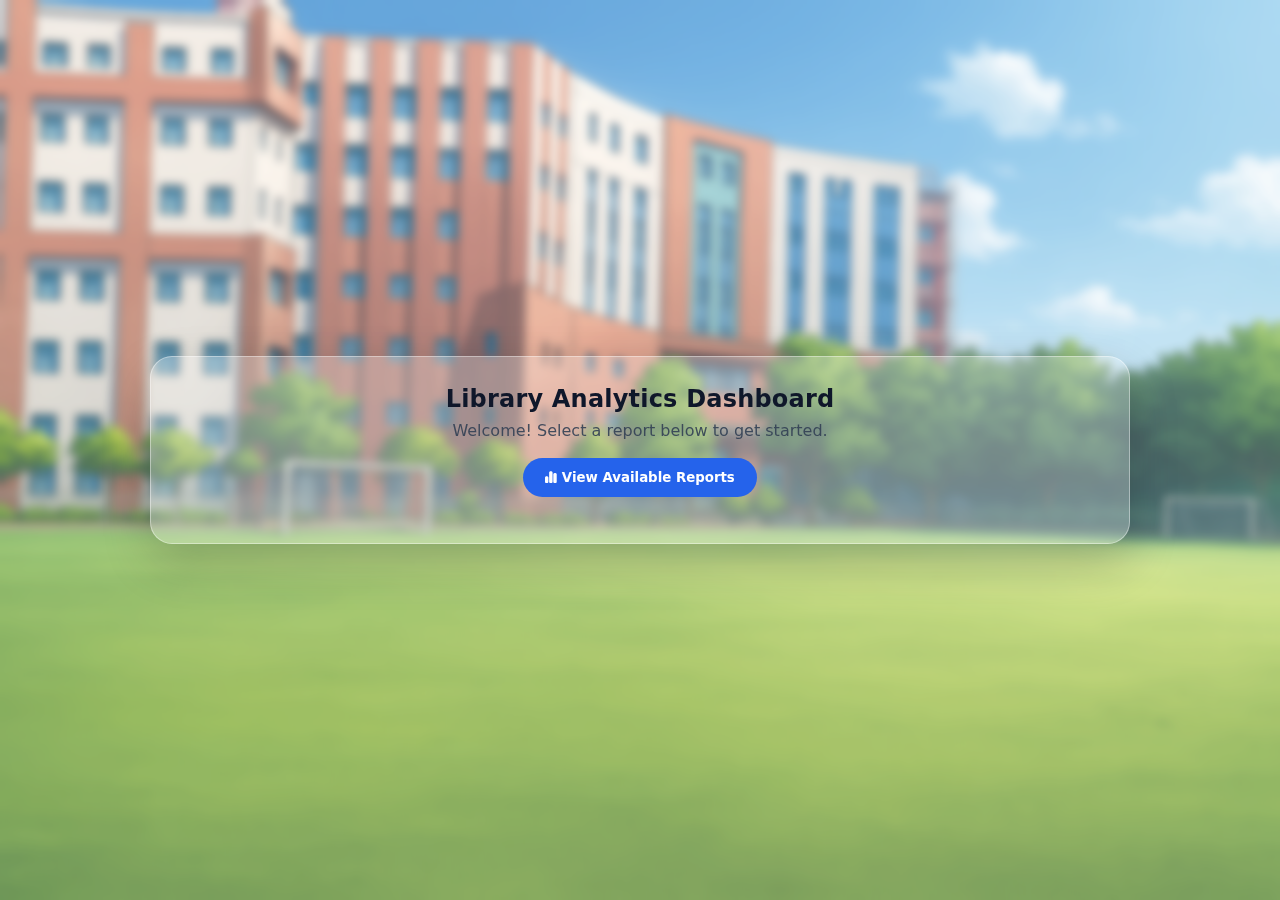
<file: Admin/ind.html>
<!DOCTYPE html>
<html lang="en">
<head>
    <meta charset="UTF-8">
    <meta name="viewport" content="width=device-width, initial-scale=1.0">
    <title>Reports Dashboard</title>
    <link rel="stylesheet" href="sty.css">
    <!-- MODIFICATION: Added Font Awesome for icons -->
    <link rel="stylesheet" href="https://cdnjs.cloudflare.com/ajax/libs/font-awesome/6.5.2/css/all.min.css">
</head>
<body>
    <div class="card">
        <h2>Library Analytics Dashboard</h2>
        <!-- MODIFICATION: Added some descriptive text -->
        <p class="card-subtitle">Welcome! Select a report below to get started.</p>

        <button class="primary" id="openReportsBtn">
            <i class="fa-solid fa-chart-simple"></i>
            <span>View Available Reports</span>
        </button>

        <div class="reports-grid" id="reportsGrid">
            <!-- Tile 1: Custom Date Report -->
            <div class="report-tile" id="studentsTile">
                <header>
                    <h3><i class="fa-solid fa-users"></i> Custom Date Report</h3>
                    <button class="expandBtn" aria-expanded="false">Expand</button>
                </header>
                <div class="panel">
                    <label for="startDate">Starting Date:</label>
                    <input type="date" class="dateInput" id="startDate">
                    <label for="endDate">End Date:</label>
                    <input type="date" class="dateInput" id="endDate">
                    <button class="submitBtn">
                        <i class="fa-solid fa-calculator"></i>
                        <span>Generate</span>
                    </button>
                    <p class="status"></p>
                </div>
            </div>
        
            <!-- Tile 2: Daily Summarized Report -->
            <div class="report-tile" id="dailyReportTile">
                <header>
                    <h3><i class="fa-solid fa-calendar-day"></i> Daily Summary</h3>
                    <button class="expandBtn" aria-expanded="false">Expand</button>
                </header>
                <div class="panel">
                    <label for="dailyDate">Select a Date:</label>
                    <input type="date" class="dateInput" id="dailyDate">
                    <button class="submitBtn">
                        <i class="fa-solid fa-paper-plane"></i>
                        <span>Request</span>
                    </button>
                    <p class="status"></p>
                </div>
            </div>
        
            <!-- Tile 3: Download Excel -->
            <div class="report-tile" id="excelTile">
                <header>
                    <h3><i class="fa-solid fa-file-excel"></i> Download Excel</h3>
                    <button class="expandBtn" aria-expanded="false">Expand</button>
                </header>
                <div class="panel">
                    <p class="panel-description">Download a comprehensive Excel sheet of all student data.</p>
                    <button class="downloadBtn">
                        <i class="fa-solid fa-download"></i>
                        <span>Download</span>
                    </button>
                    <p class="status"></p>
                </div>
            </div>
        </div>
    </div>
    <script src="scr.js"></script>
</body>
</html>
</file>
<file: Admin/sty.css>
* {
    box-sizing: border-box;
    margin: 0;
    padding: 0;
}

body {
    font-family: 'Segoe UI', system-ui, sans-serif;
    /* --- FIX: Correct path to image and restored other properties --- */
    background: url('background.png') no-repeat center center/cover; /* CORRECTED */
    background-attachment: fixed;
    min-height: 100vh;
    display: grid;
    place-items: center;
    position: relative;
    color: #0f172a; /* Set a base text color */
}

body::before {
    content: "";
    position: fixed;
    inset: 0;
    background: rgba(255, 255, 255, 0.2);
    backdrop-filter: blur(5px);
    -webkit-backdrop-filter: blur(5px);
}

.card {
    position: relative;
    z-index: 1;
    width: min(980px, 92vw);
    background: rgba(255, 255, 255, 0.25); /* Slightly less transparent */
    border: 1px solid rgba(255, 255, 255, 0.4); /* Brighter border */
    border-radius: 22px;
    padding: 28px;
    box-shadow: 0 18px 50px rgba(0, 0, 0, 0.2); /* Deeper shadow */
}

.card h2 {
    font-weight: 600; /* Bolder */
    letter-spacing: .2px;
    color: #0f172a;
    text-align: center;
    margin-bottom: 8px; /* Adjusted margin */
}

/* MODIFICATION: Added subtitle style */
.card-subtitle {
    text-align: center;
    margin-bottom: 18px;
    color: #334155;
    opacity: .9;
}

button {
    cursor: pointer;
    border: 0;
    font-family: inherit; /* Ensure buttons use the body font */
    display: inline-flex; /* Use flex for icon alignment */
    align-items: center;
    justify-content: center;
    gap: 8px; /* Space between icon and text */
}

button.primary {
    display: block;
    margin: 8px auto 18px;
    padding: 12px 22px;
    border-radius: 999px;
    background: #2563eb;
    color: #fff;
    font-weight: 600;
    transition: transform .08s ease, background .25s ease;
}

button.primary:hover { background: #1d4ed8; }
button.primary:active { transform: translateY(1px) scale(.99); }

/* Reports grid container */
.reports-grid {
    display: grid;
    grid-template-columns: repeat(12, 1fr);
    gap: 14px;
    margin-top: 8px;
    opacity: 0;
    transform: translateY(8px);
    max-height: 0;
    overflow: hidden;
    transition: opacity .5s ease, transform .5s ease, max-height .5s ease;
}

.reports-grid.show {
    opacity: 1;
    transform: translateY(0);
    max-height: 1500px;
}

/* Report tiles */
.report-tile {
    grid-column: span 12;
    background: rgba(255, 255, 255, 0.28);
    border: 1px solid rgba(255, 255, 255, 0.45);
    border-radius: 16px;
    padding: 14px 14px 10px;
    box-shadow: 0 10px 30px rgba(0, 0, 0, 0.08);
    overflow: hidden;
    position: relative;
    opacity: 0;
    transform: translateY(10px);
    transition: transform .3s cubic-bezier(.2, .8, .2, 1), box-shadow .3s ease, opacity .7s cubic-bezier(.2,.8,.2,1), transform .7s cubic-bezier(.2,.8,.2,1);
}

.report-tile:hover {
    transform: translateY(-4px);
    box-shadow: 0 14px 40px rgba(0, 0, 0, 0.12);
}

.reports-grid.show .report-tile {
    opacity: 1;
    transform: none;
}

/* Responsive grid placement after entrance */
@media (min-width: 680px) {
    .report-tile { grid-column: span 6; }
}

@media (min-width: 980px) {
    .report-tile { grid-column: span 4; }
}

.report-tile header {
    display: grid;
    grid-template-columns: 1fr auto;
    align-items: center;
    gap: 10px;
    margin-bottom: 6px;
}

.report-tile h3 {
    font-size: 16px;
    font-weight: 600;
    color: #0b1220;
    display: flex; /* Align icon and text */
    align-items: center;
    gap: 10px;
}

.expandBtn {
    padding: 8px 14px;
    border-radius: 999px;
    background: #0ea5e9;
    color: #fff;
    font-weight: 600;
    transition: background .2s ease, transform .1s ease;
}

.expandBtn[aria-expanded="true"] { background: #0284c7; }
.expandBtn:active { transform: scale(.97); }

/* Collapsible panel inside tile */
.panel {
    border-top: 1px dashed rgba(0, 0, 0, 0.15);
    margin-top: 10px; /* More space */
    padding-top: 12px; /* More space */
    max-height: 0;
    opacity: 0;
    overflow: hidden;
    transform: translateY(-6px);
    transition: max-height .4s ease, opacity .35s ease, transform .35s ease;
}

.panel.show {
    max-height: 260px;
    opacity: 1;
    transform: translateY(0);
}

/* MODIFICATION: Styles for inputs and labels */
.panel label {
    font-size: 13px;
    font-weight: 500;
    color: #334155;
    margin-bottom: 4px;
    display: block;
}
.panel .panel-description {
    font-size: 14px;
    color: #475569;
    line-height: 1.5;
    margin-bottom: 8px;
}

input[type="date"].dateInput {
    width: 100%;
    padding: 9px 10px;
    border-radius: 8px; /* Slightly less rounded */
    border: 1px solid rgba(0, 0, 0, 0.2);
    background: #fff;
    font-size: 14px;
    font-family: inherit;
}

/* MODIFICATION: Style for button states and loaders */
button .fa-solid {
    transition: transform 0.2s ease;
}
button:hover .fa-solid {
    transform: scale(1.1);
}

.submitBtn, .downloadBtn {
    width: 100%;
    margin-top: 12px;
    padding: 10px 14px;
    border-radius: 10px;
    font-weight: 700;
    transition: background .2s ease, transform .1s ease, opacity .2s ease;
    min-height: 40px; /* Ensure same height during loading */
}

.submitBtn { background: #16a34a; color: #fff; }
.submitBtn:hover { background: #15803d; }
.submitBtn:active { transform: scale(.97); }

.downloadBtn { background: #0ea5e9; color: #fff; }
.downloadBtn:hover { background: #0284c7; }
.downloadBtn:active { transform: scale(.97); }

/* Loader styles */
.loader {
    width: 18px;
    height: 18px;
    border: 2px solid #fff;
    border-bottom-color: transparent;
    border-radius: 50%;
    display: none; /* Hidden by default */
    animation: rotation 1s linear infinite;
}

@keyframes rotation {
    0% { transform: rotate(0deg); }
    100% { transform: rotate(360deg); }
}

button.loading .loader { display: inline-block; }
button.loading span, button.loading .fa-solid { display: none; }
button:disabled {
    opacity: 0.7;
    cursor: not-allowed;
}
button:disabled:hover {
    background: initial; /* Prevent hover color change when disabled */
}

.status {
    margin-top: 10px; /* More space */
    font-size: 13px;
    font-weight: 500;
    min-height: 18px;
    opacity: 0;
    transition: all .3s ease;
    padding: 8px 12px;
    border-radius: 8px;
    line-height: 1.4;
    display: none; /* Hide by default, show with JS */
}

/* MODIFICATION: Status variants */
.status.show {
    display: block;
    opacity: 1;
}
.status.info { background: rgba(59, 130, 246, 0.15); color: #1e40af; }
.status.success { background: rgba(34, 197, 94, 0.15); color: #15803d; }
.status.error { background: rgba(239, 68, 68, 0.15); color: #b91c1c; }
</file>
